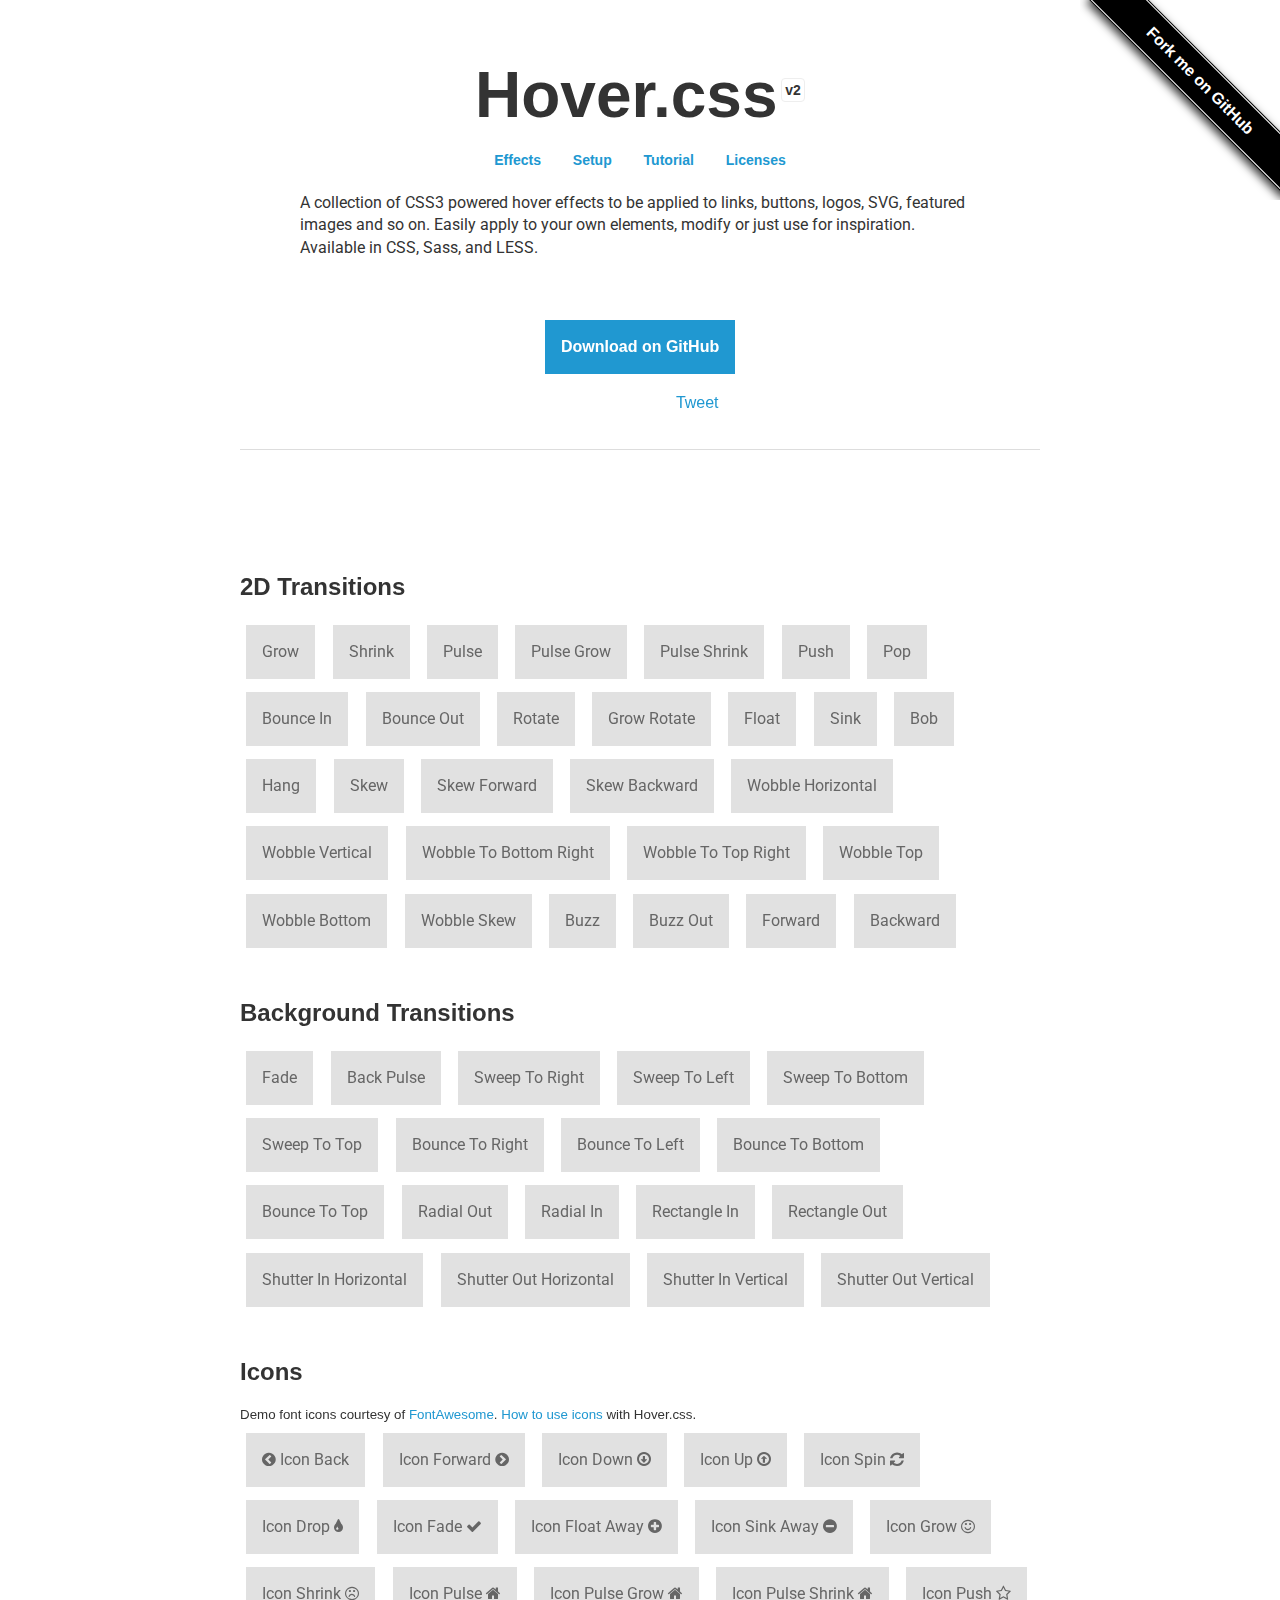
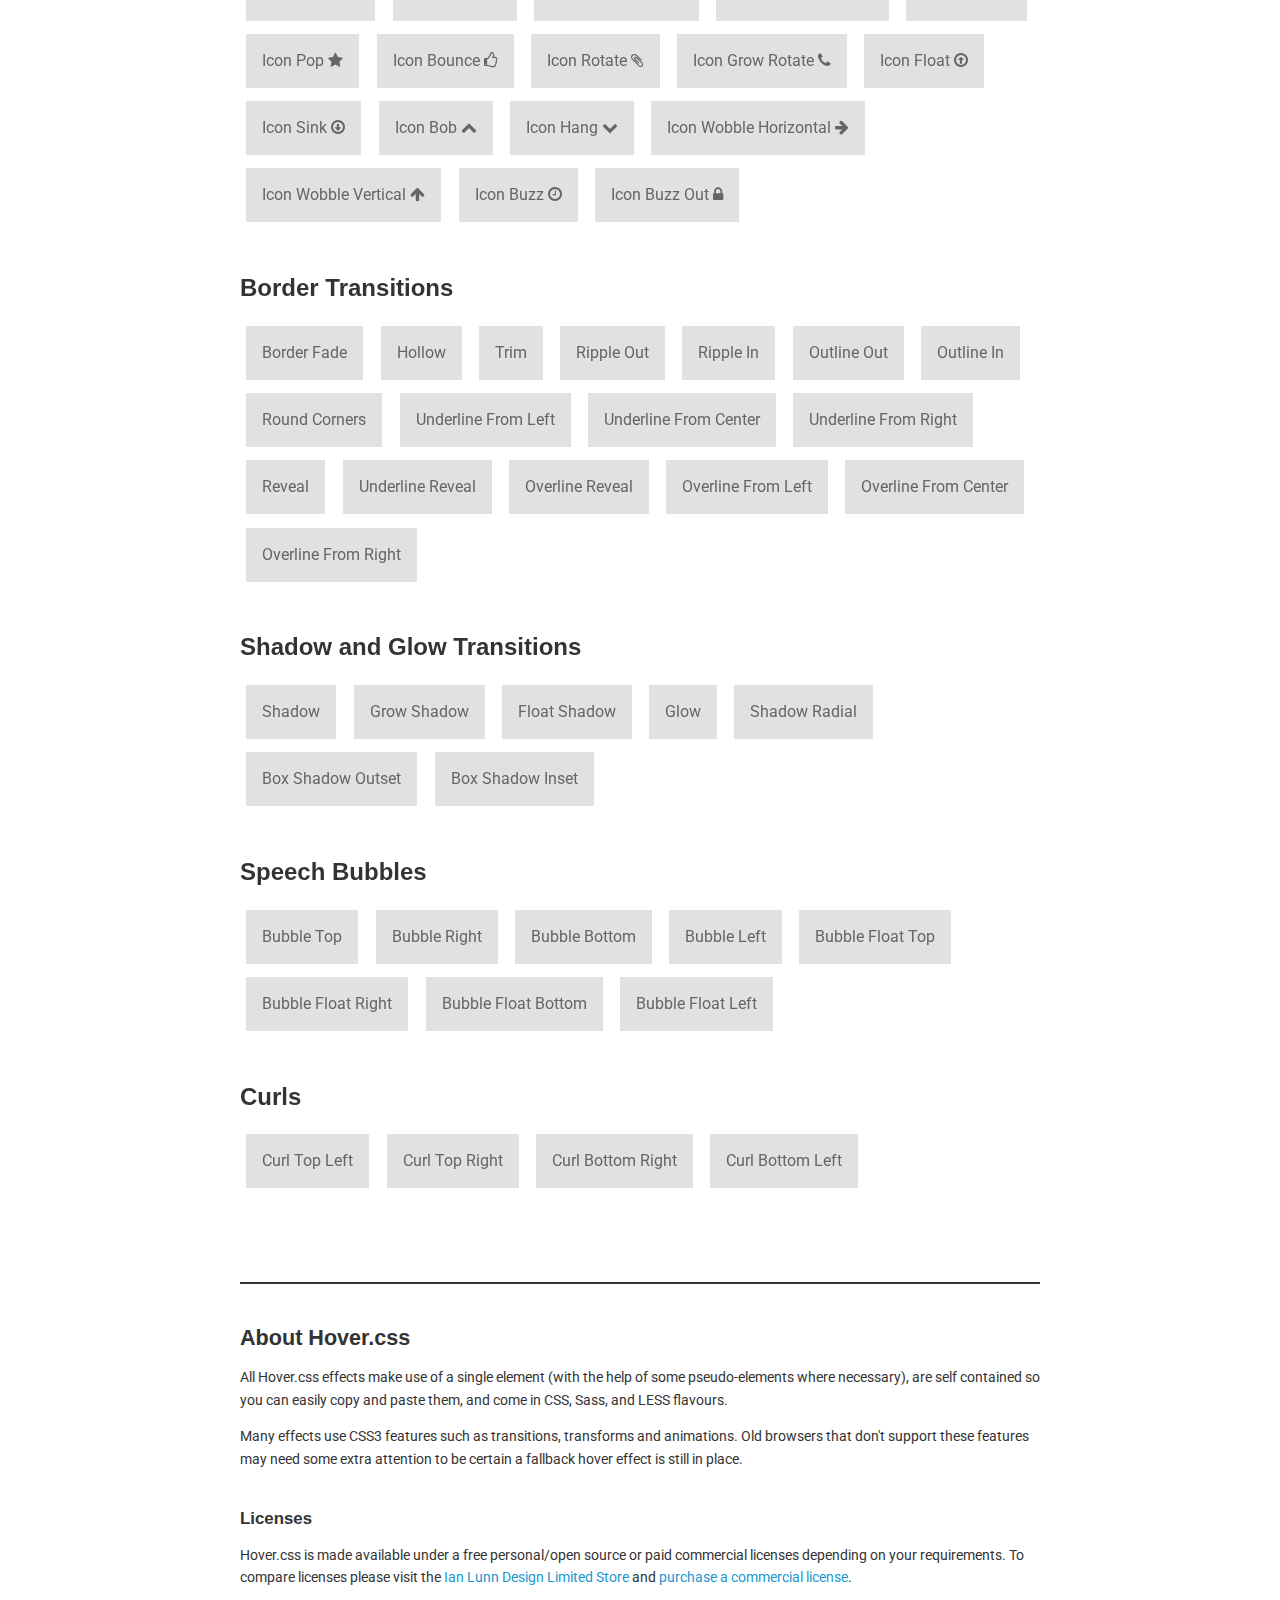
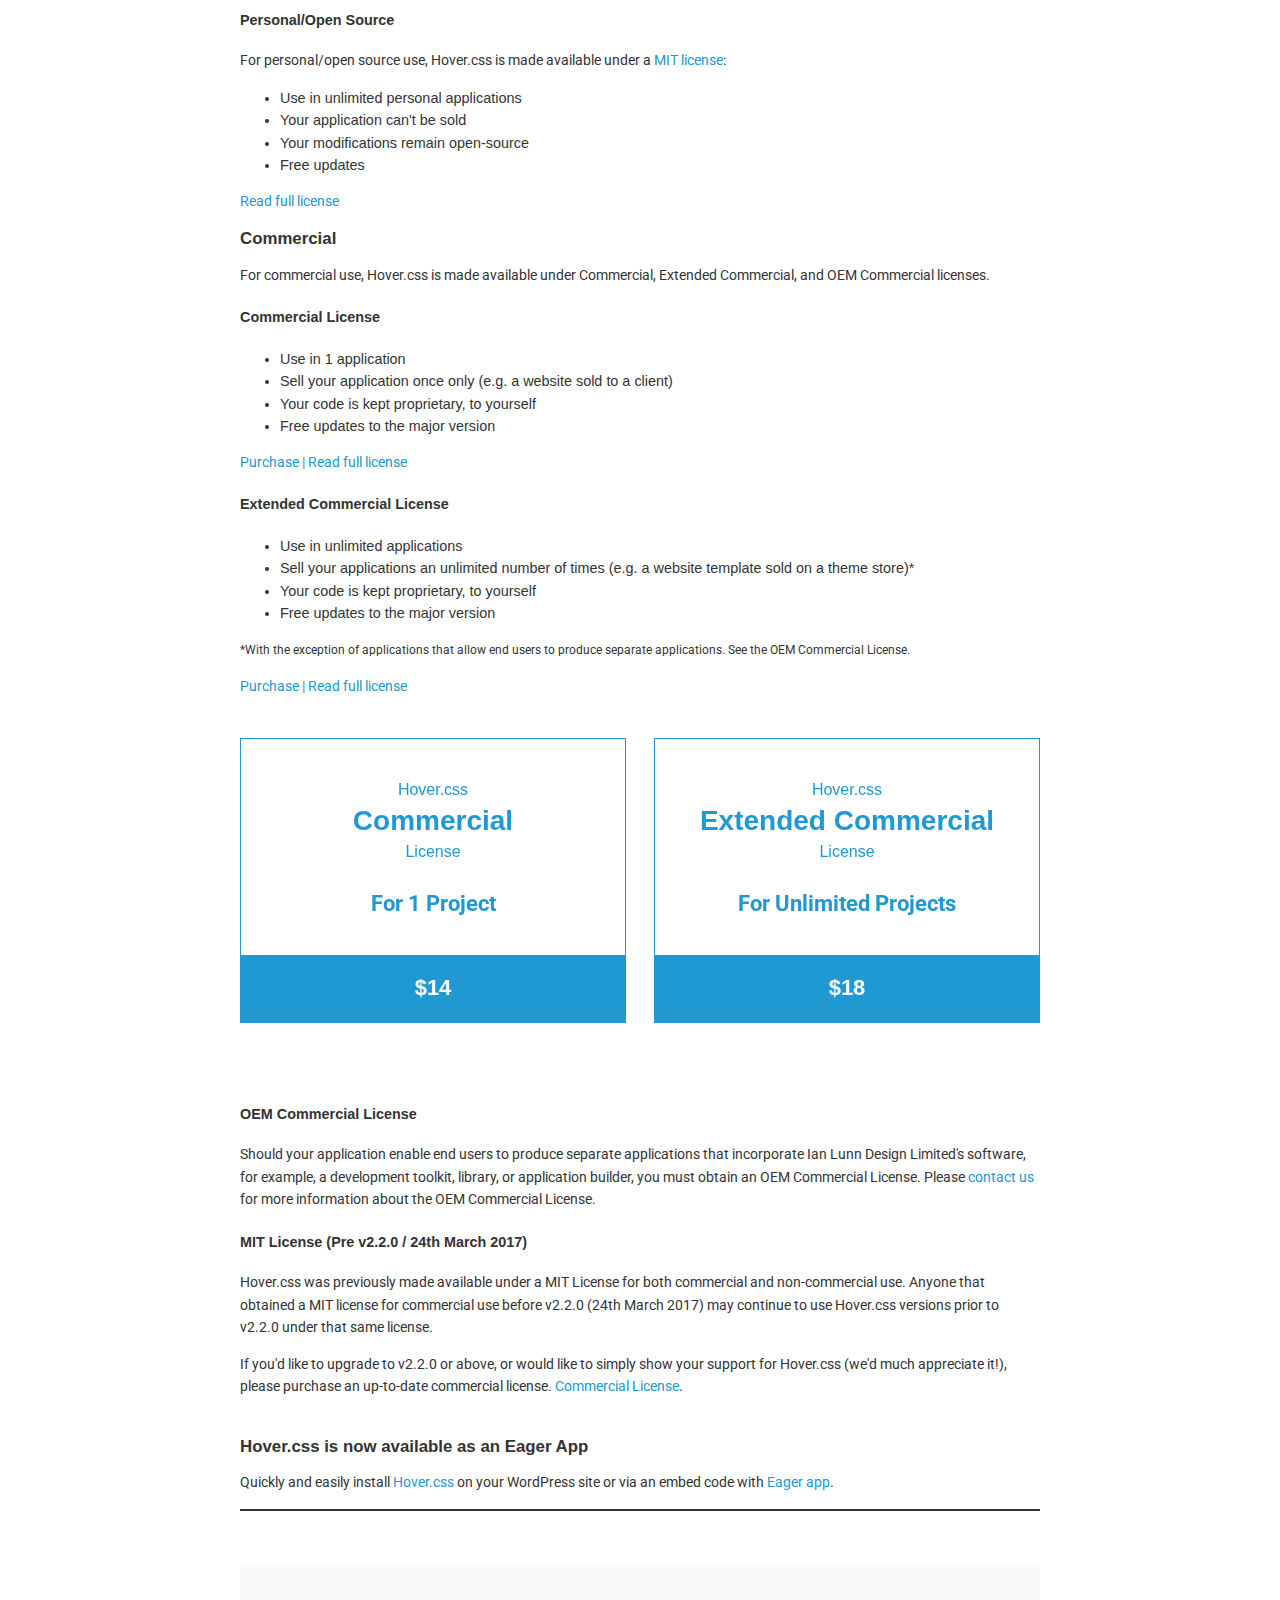
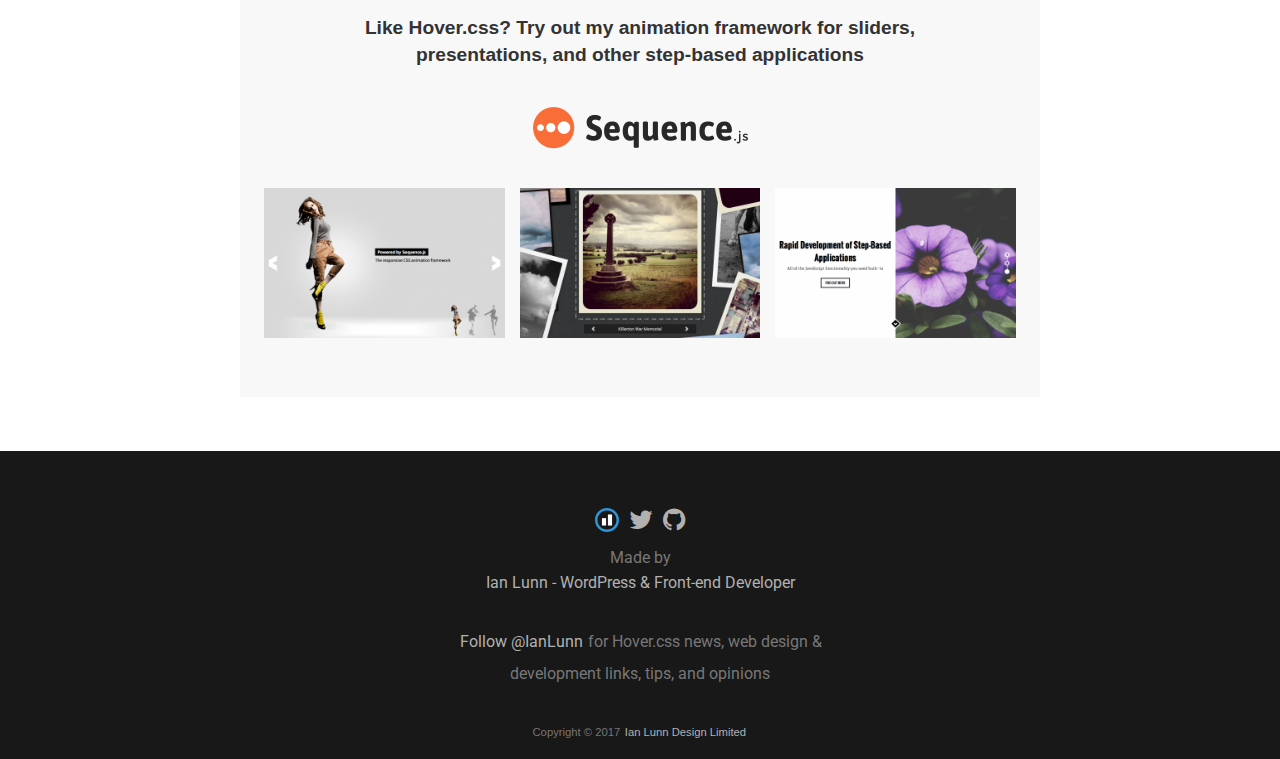
<file: Hover-master/index.html>
<!DOCTYPE html>
<html lang="en">
	<head>
		<meta charset="utf-8">
		<meta property="og:image" content="https://ianlunn.github.io/Hover/hover.jpg" />
		<meta property="og:site_name" content="Hover.css"/>
		<meta property="og:title" content="Hover.css - A collection of CSS3 powered hover effects" />
		<title>Hover.css - A collection of CSS3 powered hover effects</title>
		<link href="css/demo-page.css" rel="stylesheet" media="all">
		<link href="css/hover.css" rel="stylesheet" media="all">
		<link href="https://maxcdn.bootstrapcdn.com/font-awesome/4.2.0/css/font-awesome.min.css" rel="stylesheet" media="all">
	</head>
	<body>

		<!--[if lt IE 10]>
		<p class="browsehappy">You are using an <strong>outdated</strong> browser. Please <a href="https://browsehappy.com/">upgrade your browser</a> to improve your experience.</p>
		<![endif]-->

		<div class="main">
			<span id="forkongithub"><a href="https://github.com/IanLunn/Hover">Fork me on GitHub</a></span>

			<h1>Hover.css <a href="https://github.com/IanLunn/Hover/releases" class="sup" title="View release history">v2</a></h1>

			<nav>
				<ul>
					<li><a href="#effects" title="Effects">Effects</a></li>
					<li><a href="https://github.com/IanLunn/Hover/blob/master/README.md#hovercss" title="Setup">Setup</a></li>
					<li><a href="https://ianlunn.co.uk/articles/hover-css-tutorial-introduction/" title="hover.css Tutorial and Introduction">Tutorial</a></li>
					<li><a href="#licenses" title="Licenses">Licenses</a></li>
				</ul>
			</nav>

			<p class="intro">A collection of CSS3 powered hover effects to be applied to links, buttons, logos, SVG, featured images and so on. Easily apply to your own elements, modify or just use for inspiration. Available in CSS, Sass, and LESS.</p>

			<div class="download aligncenter">
				<a class="button cta hvr-float-shadow" href="https://github.com/IanLunn/Hover">Download on GitHub</a>
			</div>

			<div class="social aligncenter">
				<div class="social-button">
					<iframe src="https://ghbtns.com/github-btn.html?user=IanLunn&repo=Hover&type=watch&count=true" allowtransparency="true" frameborder="0" scrolling="0" width="110" height="20"></iframe>
				</div>

				<div class="social-button">
					<a href="https://twitter.com/share" class="twitter-share-button" data-related="IanLunn" data-dnt="true">Tweet</a>
				</div>
			</div>

			<hr />
			<br />

			<script async type="text/javascript" src="//cdn.carbonads.com/carbon.js?serve=CKYIE23M&placement=ianlunncouk" id="_carbonads_js"></script>

			<div id="effects" class="effects">

				<h2>2D Transitions</h2>

				<a href="#" class="hvr-grow">Grow</a>
				<a href="#" class="hvr-shrink">Shrink</a>
				<a href="#" class="hvr-pulse">Pulse</a>
				<a href="#" class="hvr-pulse-grow">Pulse Grow</a>
				<a href="#" class="hvr-pulse-shrink">Pulse Shrink</a>
				<a href="#" class="hvr-push">Push</a>
				<a href="#" class="hvr-pop">Pop</a>
				<a href="#" class="hvr-bounce-in">Bounce In</a>
				<a href="#" class="hvr-bounce-out">Bounce Out</a>
				<a href="#" class="hvr-rotate">Rotate</a>
				<a href="#" class="hvr-grow-rotate">Grow Rotate</a>
				<a href="#" class="hvr-float">Float</a>
				<a href="#" class="hvr-sink">Sink</a>
				<a href="#" class="hvr-bob">Bob</a>
				<a href="#" class="hvr-hang">Hang</a>
				<a href="#" class="hvr-skew">Skew</a>
				<a href="#" class="hvr-skew-forward">Skew Forward</a>
				<a href="#" class="hvr-skew-backward">Skew Backward</a>
				<a href="#" class="hvr-wobble-horizontal">Wobble Horizontal</a>
				<a href="#" class="hvr-wobble-vertical">Wobble Vertical</a>
				<a href="#" class="hvr-wobble-to-bottom-right">Wobble To Bottom Right</a>
				<a href="#" class="hvr-wobble-to-top-right">Wobble To Top Right</a>
				<a href="#" class="hvr-wobble-top">Wobble Top</a>
				<a href="#" class="hvr-wobble-bottom">Wobble Bottom</a>
				<a href="#" class="hvr-wobble-skew">Wobble Skew</a>
				<a href="#" class="hvr-buzz">Buzz</a>
				<a href="#" class="hvr-buzz-out">Buzz Out</a>
				<a href="#" class="hvr-forward">Forward</a>
				<a href="#" class="hvr-backward">Backward</a>


				<h2>Background Transitions</h2>

				<a href="#" class="hvr-fade">Fade</a>
				<a href="#" class="hvr-back-pulse">Back Pulse</a>
				<a href="#" class="hvr-sweep-to-right">Sweep To Right</a>
				<a href="#" class="hvr-sweep-to-left">Sweep To Left</a>
				<a href="#" class="hvr-sweep-to-bottom">Sweep To Bottom</a>
				<a href="#" class="hvr-sweep-to-top">Sweep To Top</a>
				<a href="#" class="hvr-bounce-to-right">Bounce To Right</a>
				<a href="#" class="hvr-bounce-to-left">Bounce To Left</a>
				<a href="#" class="hvr-bounce-to-bottom">Bounce To Bottom</a>
				<a href="#" class="hvr-bounce-to-top">Bounce To Top</a>
				<a href="#" class="hvr-radial-out">Radial Out</a>
				<a href="#" class="hvr-radial-in">Radial In</a>
				<a href="#" class="hvr-rectangle-in">Rectangle In</a>
				<a href="#" class="hvr-rectangle-out">Rectangle Out</a>
				<a href="#" class="hvr-shutter-in-horizontal">Shutter In Horizontal</a>
				<a href="#" class="hvr-shutter-out-horizontal">Shutter Out Horizontal</a>
				<a href="#" class="hvr-shutter-in-vertical">Shutter In Vertical</a>
				<a href="#" class="hvr-shutter-out-vertical">Shutter Out Vertical</a>


				<h2>Icons</h2>

				<small>Demo font icons courtesy of <a href="https://fortawesome.github.io/Font-Awesome/">FontAwesome</a>. <a href="https://github.com/IanLunn/Hover/#using-icon-effects">How to use icons</a> with Hover.css.</small>

				<a href="#" class="hvr-icon-back">
					<i class="fa fa-chevron-circle-left hvr-icon"></i> Icon Back
				</a>
				<a href="#" class="hvr-icon-forward">
					Icon Forward
					<i class="fa fa-chevron-circle-right hvr-icon"></i>
				</a>
				<a href="#" class="hvr-icon-down">
					Icon Down <i class="fa fa-arrow-circle-o-down hvr-icon"></i>
				</a>
				<a href="#" class="hvr-icon-up">
					Icon Up <i class="fa fa-arrow-circle-o-up hvr-icon"></i>
				</a>
				<a href="#" class="hvr-icon-spin">
					Icon Spin <i class="fa fa-refresh hvr-icon"></i>
				</a>
				<a href="#" class="hvr-icon-drop">
					Icon Drop <i class="fa fa-tint hvr-icon"></i>
				</a>
				<a href="#" class="hvr-icon-fade">
					Icon Fade <i class="fa fa-check hvr-icon"></i>
				</a>
				<a href="#" class="hvr-icon-float-away">
					Icon Float Away <i class="fa fa-plus-circle hvr-icon"></i>
				</a>
				<a href="#" class="hvr-icon-sink-away">
					Icon Sink Away <i class="fa fa-minus-circle hvr-icon"></i>
				</a>
				<a href="#" class="hvr-icon-grow">
					Icon Grow <i class="fa fa-smile-o hvr-icon"></i>
				</a>
				<a href="#" class="hvr-icon-shrink">
					Icon Shrink <i class="fa fa-frown-o hvr-icon"></i>
				</a>
				<a href="#" class="hvr-icon-pulse">
					Icon Pulse <i class="fa fa-home hvr-icon"></i>
				</a>
				<a href="#" class="hvr-icon-pulse-grow">
					Icon Pulse Grow <i class="fa fa-home hvr-icon"></i>
				</a>
				<a href="#" class="hvr-icon-pulse-shrink">
					Icon Pulse Shrink <i class="fa fa-home hvr-icon"></i>
				</a>
				<a href="#" class="hvr-icon-push">
					Icon Push <i class="fa fa-star-o hvr-icon"></i>
				</a>
				<a href="#" class="hvr-icon-pop">
					Icon Pop <i class="fa fa-star hvr-icon"></i>
				</a>
				<a href="#" class="hvr-icon-bounce">
					Icon Bounce <i class="fa fa-thumbs-o-up hvr-icon"></i>
				</a>
				<a href="#" class="hvr-icon-rotate">
					Icon Rotate <i class="fa fa-paperclip hvr-icon"></i>
				</a>
				<a href="#" class="hvr-icon-grow-rotate">
					Icon Grow Rotate <i class="fa fa-phone hvr-icon"></i>
				</a>
				<a href="#" class="hvr-icon-float">
					Icon Float <i class="fa fa-arrow-circle-o-up hvr-icon"></i>
				</a>
				<a href="#" class="hvr-icon-sink">
					Icon Sink <i class="fa fa-arrow-circle-o-down hvr-icon"></i>
				</a>
				<a href="#" class="hvr-icon-bob">
					Icon Bob <i class="fa fa-chevron-up hvr-icon"></i>
				</a>
				<a href="#" class="hvr-icon-hang">
					Icon Hang <i class="fa fa-chevron-down hvr-icon"></i>
				</a>
				<a href="#" class="hvr-icon-wobble-horizontal">
					Icon Wobble Horizontal <i class="fa fa-arrow-right hvr-icon"></i>
				</a>
				<a href="#" class="hvr-icon-wobble-vertical">
					Icon Wobble Vertical <i class="fa fa-arrow-up hvr-icon"></i>
				</a>
				<a href="#" class="hvr-icon-buzz">
					Icon Buzz <i class="fa fa-clock-o hvr-icon"></i>
				</a>
				<a href="#" class="hvr-icon-buzz-out">
					Icon Buzz Out <i class="fa fa-lock hvr-icon"></i>
				</a>


				<h2>Border Transitions</h2>

				<a href="#" class="hvr-border-fade">Border Fade</a>
				<a href="#" class="hvr-hollow">Hollow</a>
				<a href="#" class="hvr-trim">Trim</a>
				<a href="#" class="hvr-ripple-out">Ripple Out</a>
				<a href="#" class="hvr-ripple-in">Ripple In</a>
				<a href="#" class="hvr-outline-out">Outline Out</a>
				<a href="#" class="hvr-outline-in">Outline In</a>
				<a href="#" class="hvr-round-corners">Round Corners</a>
				<a href="#" class="hvr-underline-from-left">Underline From Left</a>
				<a href="#" class="hvr-underline-from-center">Underline From Center</a>
				<a href="#" class="hvr-underline-from-right">Underline From Right</a>
				<a href="#" class="hvr-reveal">Reveal</a>
				<a href="#" class="hvr-underline-reveal">Underline Reveal</a>
				<a href="#" class="hvr-overline-reveal">Overline Reveal</a>
				<a href="#" class="hvr-overline-from-left">Overline From Left</a>
				<a href="#" class="hvr-overline-from-center">Overline From Center</a>
				<a href="#" class="hvr-overline-from-right">Overline From Right</a>


				<h2>Shadow and Glow Transitions</h2>

				<a href="#" class="hvr-shadow">Shadow</a>
				<a href="#" class="hvr-grow-shadow">Grow Shadow</a>
				<a href="#" class="hvr-float-shadow">Float Shadow</a>
				<a href="#" class="hvr-glow">Glow</a>
				<a href="#" class="hvr-shadow-radial">Shadow Radial</a>
				<a href="#" class="hvr-box-shadow-outset">Box Shadow Outset</a>
				<a href="#" class="hvr-box-shadow-inset">Box Shadow Inset</a>


				<h2>Speech Bubbles</h2>

				<a href="#" class="hvr-bubble-top">Bubble Top</a>
				<a href="#" class="hvr-bubble-right">Bubble Right</a>
				<a href="#" class="hvr-bubble-bottom">Bubble Bottom</a>
				<a href="#" class="hvr-bubble-left">Bubble Left</a>
				<a href="#" class="hvr-bubble-float-top">Bubble Float Top</a>
				<a href="#" class="hvr-bubble-float-right">Bubble Float Right</a>
				<a href="#" class="hvr-bubble-float-bottom">Bubble Float Bottom</a>
				<a href="#" class="hvr-bubble-float-left">Bubble Float Left</a>


				<h2>Curls</h2>

				<a href="#" class="hvr-curl-top-left">Curl Top Left</a>
				<a href="#" class="hvr-curl-top-right">Curl Top Right</a>
				<a href="#" class="hvr-curl-bottom-right">Curl Bottom Right</a>
				<a href="#" class="hvr-curl-bottom-left">Curl Bottom Left</a>
			</div>


			<div class="footer">
				<div class="about">
					<h2>About Hover.css</h2>

					<p>All Hover.css effects make use of a single element (with the help of some pseudo-elements where necessary), are self contained so you can easily copy and paste them, and come in CSS, Sass, and LESS flavours.</p>

					<p>Many effects use CSS3 features such as transitions, transforms and animations. Old browsers that don't support these features may need some extra attention to be certain a fallback hover effect is still in place.</p>

					<br />
					<h3 id="licenses">Licenses</h3>

					<p>Hover.css is made available under a free personal/open source or paid commercial licenses depending on your requirements. To compare licenses please visit the <a href="https://ianlunn.co.uk/store/licenses/">Ian Lunn Design Limited Store</a> and <a href="https://ianlunn.co.uk/store/hover-css/">purchase a commercial license</a>.</p>

					<h4 id="personal">Personal/Open Source</h4>

					<p>For personal/open source use, Hover.css is made available under a <a href="https://opensource.org/licenses/MIT">MIT license</a>:</p>

					<ul>
						<li>Use in unlimited personal applications</li>
						<li>Your application can't be sold</li>
						<li>Your modifications remain open-source</li>
						<li>Free updates</li>
					</ul>

					<p><a href="https://ianlunn.co.uk/store/licenses/personal/">Read full license</a></p>

					<h3 id="commercial-licenses">Commercial</h3>

					<p>For commercial use, Hover.css is made available under Commercial, Extended Commercial, and OEM Commercial licenses.</p>

					<h4 id="commercial">Commercial License</h4>

					<ul>
						<li>Use in 1 application</li>
						<li>Sell your application once only (e.g. a website sold to a client)</li>
						<li>Your code is kept proprietary, to yourself</li>
						<li>Free updates to the major version</li>
					</ul>

					<p><a href="https://ianlunn.co.uk/store/hover-css/?attribute_pa_licenses=commercial">Purchase<a/> | <a href="https://ianlunn.co.uk/store/licenses/commercial/">Read full license</a></p>

					<h4 id="extended-commercial">Extended Commercial License</h4>

					<ul>
						<li>Use in unlimited applications</li>
						<li>Sell your applications an unlimited number of times (e.g. a website template sold on a theme store)*</li>
						<li>Your code is kept proprietary, to yourself</li>
						<li>Free updates to the major version</li>
					</ul>

					<p><small>*With the exception of applications that allow end users to produce separate applications. See the OEM Commercial License.</small></p>

					<p><a href="https://ianlunn.co.uk/store/hover-css/?attribute_pa_licenses=extended-commercial">Purchase<a/> | <a href="https://ianlunn.co.uk/store/licenses/extended-commercial/">Read full license</a></p>

					<div class="licenses">
						<a target="_blank" href="https://ianlunn.co.uk/store/hover-css/?attribute_pa_licenses=commercial" title="Commercial License" class="license hvr-float">
							<div class="license__content">
								<h5 class="license__title"><div>Hover.css</div> Commercial <div>License</div></h5>
								<p class="license__desc">For 1 Project</p>
							</div>
							<span class="license__button button cta">$14</span>
						</a>

						<a target="_blank" href="https://ianlunn.co.uk/store/hover-css/?attribute_pa_licenses=extended-commercial" title="Extended Commercial License" class="license hvr-float">
							<div class="license__content">
								<h5 class="license__title"><div>Hover.css</div> Extended Commercial <div>License</div></h5>
								<p class="license__desc">For Unlimited Projects</p>
							</div>
							<span class="license__button button cta">$18</span>
						</a>
					</div>

					<h4 id="oem-commercial">OEM Commercial License</h4>

					<p>Should your application enable end users to produce separate applications that incorporate Ian Lunn Design Limited's software, for example, a development toolkit, library, or application builder, you must obtain an OEM Commercial License. Please <a href="https://ianlunn.co.uk/contact/">contact us</a> for more information about the OEM Commercial License.</p>

					<h4>MIT License (Pre v2.2.0 / 24th March 2017)</h4>
					<p>Hover.css was previously made available under a MIT License for both commercial and non-commercial use. Anyone that obtained a MIT license for commercial use before v2.2.0 (24th March 2017) may continue to use Hover.css versions prior to v2.2.0 under that same license.</p>

					<p>If you'd like to upgrade to v2.2.0 or above, or would like to simply show your support for Hover.css (we'd much appreciate it!), please purchase an up-to-date commercial license. <a href="https://ianlunn.co.uk/store/hover-css/?attribute_pa_licenses=commercial" title="Commercial License">Commercial License</a>.</p>

					<br />
					<h3>Hover.css is now available as an Eager App</h3>
					<p>Quickly and easily install <a href="https://eager.io/app/AN_LdP2tOk0f">Hover.css</a> on your WordPress site or via an embed code with <a href="https://eager.io/">Eager app</a>.</p>
				</div>
			</div>

			<div class="ad">
				<h2>Like Hover.css? Try out my animation framework for sliders,<br /> presentations, and other step-based applications</h2>

				<a class="ad__logo" href="https://www.sequencejs.com/" title="Learn more about Sequence.js">
					<img src="sequence-logo.png" alt="Sequence.js" />
				</a>

				<div class="ad__preview">
					<a href="https://www.sequencejs.com/" title="Learn more about Sequence.js"><img src="modern-slide-in.png" /></a> <a class="second" href="https://www.sequencejs.com/" title="Learn more about Sequence.js"><img src="photo-stack.png" /></a> <a href="https://www.sequencejs.com/" title="Learn more about Sequence.js"><img src="two-up.png" /></a>
				</div>
			</div>

		</div>

		<div class="made-by group">
			<ul>
				<li>
					<!-- "IL" logo Copyright (c) Ian Lunn Design Limited 2017 -->
					<a cass="icon__ild" href="https://ianlunn.co.uk/" title="Ian Lunn - WordPress &amp; Front End Developer" target="_blank" class="ild-ident">
						<svg class="" onmouseenter="el=this;el.classList.add('active');setTimeout(function(){el.classList.remove('active')},600);" xmlns="https://www.w3.org/2000/svg" width="24" height="30" viewBox="0 0 52 52">
							<g class="circle-holder">
								<path class="circle" fill="#2E96D6" d="M5.4 26c0-11.4 9.2-20.6 20.6-20.6s20.6 9.2 20.6 20.6c0 11.4-9.2 20.6-20.6 20.6s-20.6-9.2-20.6-20.6zm-5.4 0c0 14.4 11.6 26 26 26s26-11.6 26-26-11.6-26-26-26-26 11.6-26 26z"></path>
							</g>
							<path class="i" fill="#fff" d="M15 22h9v16h-9v-16z"></path>
							<path class="l" fill="#fff" d="M28 14h9v24h-9v-24z"></path>
						</svg>
					</a>
				</li>
				<li><a class="icon__twitter" href="https://twitter.com/IanLunn/" title="Ian Lunn on Twitter" target="_blank"><i class="fa fa-twitter"></i></a></li>
				<li><a class="icon__github" href="https://github.com/IanLunn/Hover/" title="Hover.css on GitHub" target="_blank"><i class="fa fa-github"></i></a></li>
			</ul>
			<p>Made by<br /><a href="https://ianlunn.co.uk/" title="Ian Lunn - WordPress &amp; Front End Developer" target="_blank">Ian Lunn - WordPress &amp; Front-end Developer</a></p>

			<p class="follow"><a href="https://twitter.com/IanLunn" class="twitter-follow-button" data-show-count="false" data-dnt="true" data-size="large">Follow @IanLunn</a> for Hover.css news, web design &amp;<br /> development links, tips, and opinions</p>
			<small>Copyright &copy; 2017 <a href="https://ianlunn.co.uk/" title="Ian Lunn - WordPress &amp; Front End Developer" target="_blank">Ian Lunn Design Limited</a></small>
		</div>

		<script>
			/**
			 * Used to demonstrate Hover.css only. Not required when adding
			 * Hover.css to your own pages. Prevents a link from being
			 * navigated and gaining focus.
			 */
			var effects = document.querySelectorAll('.effects')[0];

			effects.addEventListener('click', function(e) {

				if (e.target.className.indexOf('hvr') > -1) {
					e.preventDefault();
					e.target.blur();

				}
			});
		</script>

		<script>!function(d,s,id){var js,fjs=d.getElementsByTagName(s)[0],p=/^https:/.test(d.location)?'http':'https';if(!d.getElementById(id)){js=d.createElement(s);js.id=id;js.src=p+'://platform.twitter.com/widgets.js';fjs.parentNode.insertBefore(js,fjs);}}(document, 'script', 'twitter-wjs');</script>

		<script>
		  (function(i,s,o,g,r,a,m){i['GoogleAnalyticsObject']=r;i[r]=i[r]||function(){
		  (i[r].q=i[r].q||[]).push(arguments)},i[r].l=1*new Date();a=s.createElement(o),
		  m=s.getElementsByTagName(o)[0];a.async=1;a.src=g;m.parentNode.insertBefore(a,m)
		  })(window,document,'script','//www.google-analytics.com/analytics.js','ga');

		  ga('create', 'UA-11991680-4', 'ianlunn.github.io');
		  ga('send', 'pageview');
		</script>
	</body>
</html>
</file>
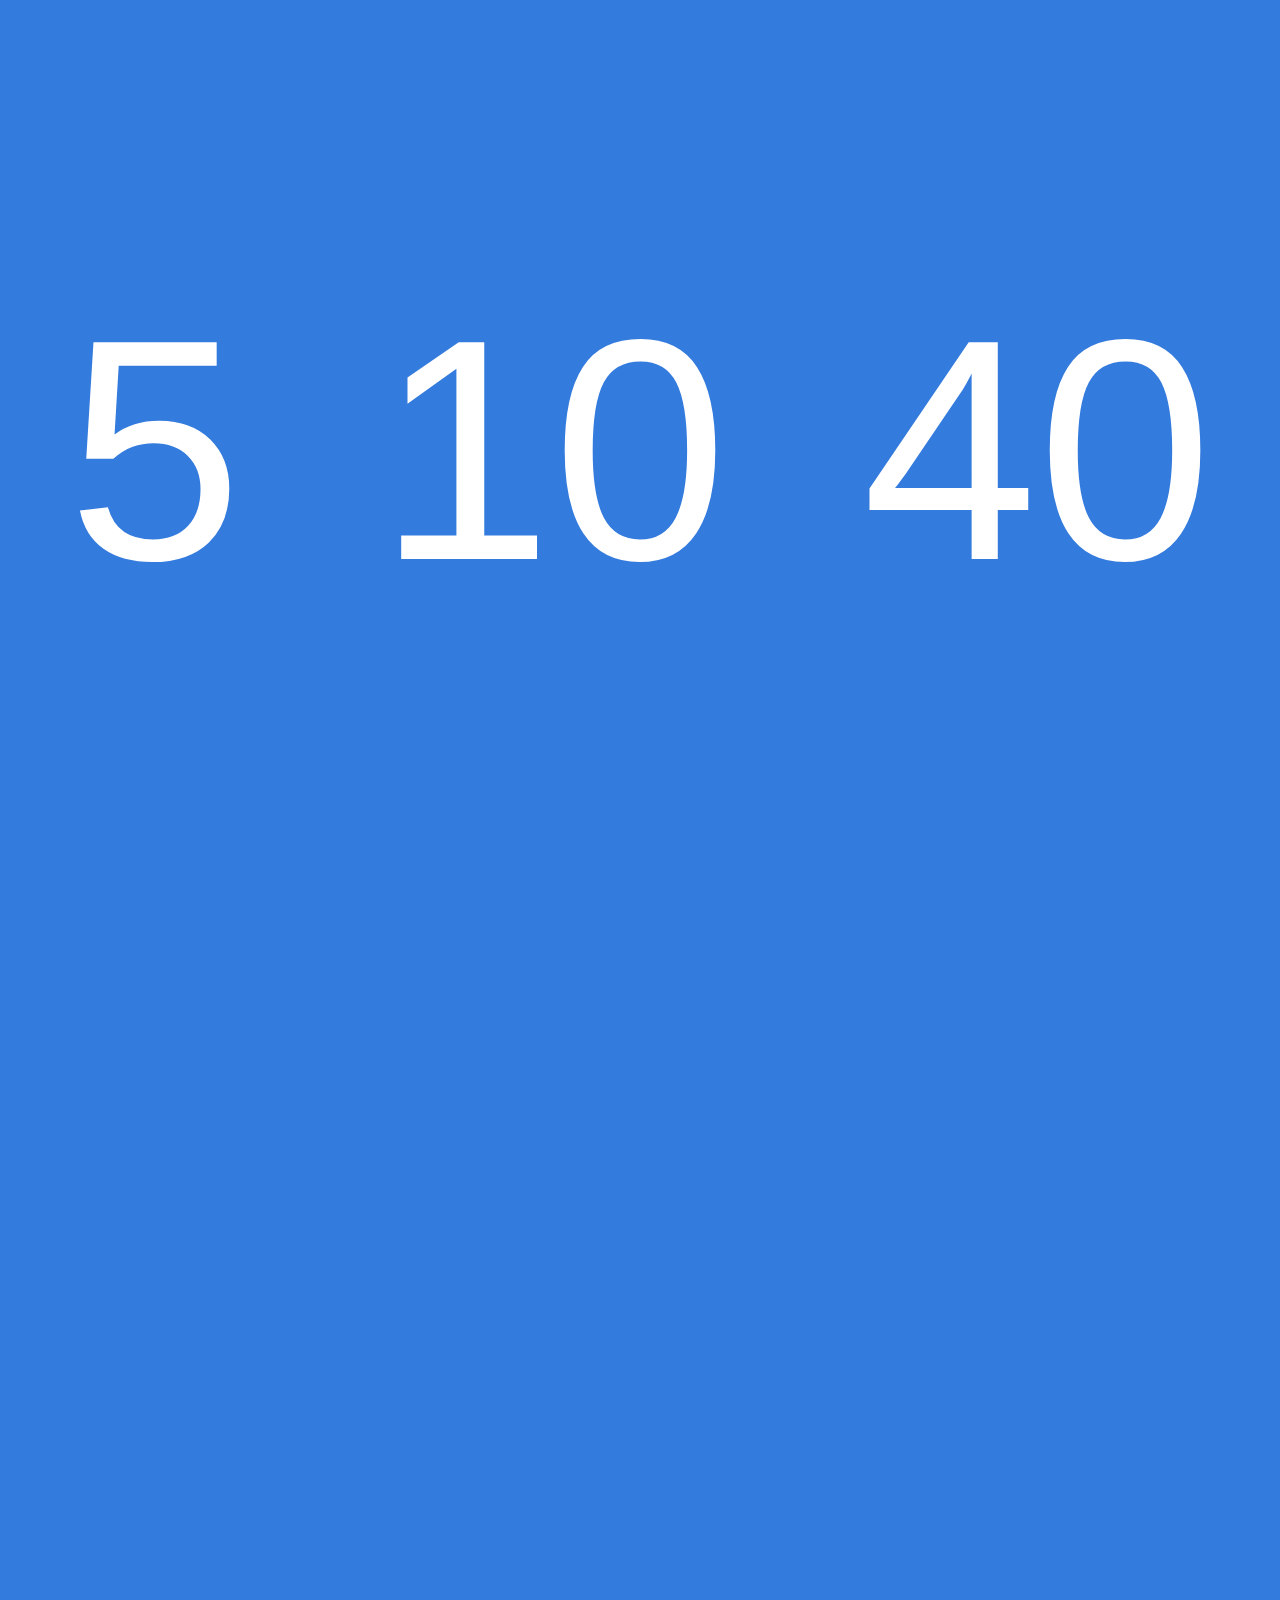
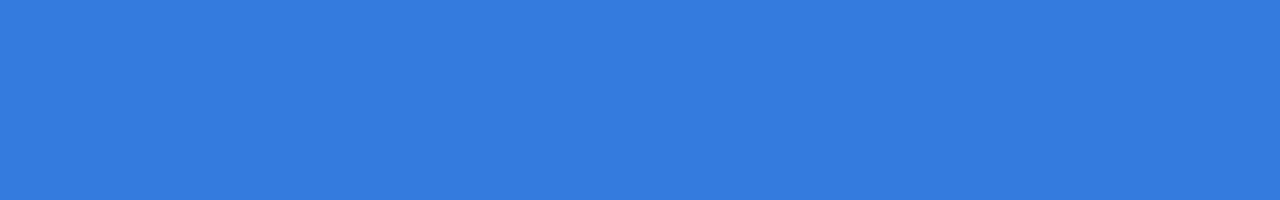
<file: timer-gh-pages/index.html>
<!DOCTYPE html>
<html>
<head>
  <meta charset="UTF-8">
  <meta name="viewport" content="width=device-width,initial-scale=1">
  <link rel="stylesheet" href="countdown.css">
  <script src="countdown.js"></script>
  <title>Countdown</title>
</head>
<body>
  <span id="timer">
    <span class="countdown">        
    </span>
    <a class="close" href="javascript:countdown.clear();">X</a>
  </span>
  <div class="timer-options">
    <a href="javascript:countdown.start(5);">5</a>
    <a href="javascript:countdown.start(10);">10</a>
    <a href="javascript:countdown.start(40);">40</a>
  </div>
</body>
</html>
</file>
<file: Hover-master/css/demo-page.css>
/*
 * Hover.css - Demo Page
 * Author: Ian Lunn @IanLunn
 * Author URL: http://ianlunn.co.uk/
 * Github: https://github.com/IanLunn/Hover
 * Hover.css Copyright Ian Lunn 2017.
 */

/**
 * The following are default styles for the demo page,
 * you don't need to include these on your own site.
 */

@import url(http://fonts.googleapis.com/css?family=Roboto);

body {
  margin: 0;
  padding: 40px 0 0 0;
  font-family: sans-serif;
  color: #333;
  line-height: 140%;
}

hr {
  margin-top: 2em;
  background-color: #ddd;
  border: none;
  height: 1px;
}


nav ul {
  margin: 0;
  padding: 0;
  text-align: center;
  font-size: .875em;
  font-weight: 700;
}
nav li {
  list-style: none;
  display: block;
  margin-left: 1em;
  margin-right: 1em;
}
@media only screen and (min-width: 768px) {
  nav li {
    display: inline-block;
  }
}

.sep {
  color: #ddd;
  margin: 0 4px;
}

#carbonads {
  --width: 180px;
  --font-size: 14px;
}

#carbonads {
  font-family: -apple-system, BlinkMacSystemFont, "Segoe UI", Roboto, Oxygen-Sans, Ubuntu, Cantarell, "Helvetica Neue", Helvetica, Arial, sans-serif;
  display: block;
  overflow: hidden;
  margin: 0 auto;
  margin-bottom: 20px;
  max-width: var(--width);
  border-radius: 4px;
  text-align: center;
  box-shadow: 0 0 0 1px hsla(0, 0%, 0%, .1);
  background-color: hsl(0, 0%, 98%);
  font-size: var(--font-size);
  line-height: 1.5;
}

#carbonads a {
  color: inherit;
  text-decoration: none;
}

#carbonads a:hover {
  color: inherit;
}

#carbonads span {
  position: relative;
  display: block;
  overflow: hidden;
}

.carbon-img {
  display: block;
  margin-bottom: 8px;
  max-width: var(--width);
  line-height: 1;
}

.carbon-img img {
  display: block;
  margin: 0 auto;
  max-width: var(--width) !important;
  width: var(--width);
  height: auto;
}

.carbon-text {
  display: block;
  padding: 0 1em 8px;
}

.carbon-poweredby {
  display: block;
  padding: 10px var(--font-size);
  background: repeating-linear-gradient(-45deg, transparent, transparent 5px, hsla(0, 0%, 0%, .025) 5px, hsla(0, 0%, 0%, .025) 10px) hsla(203, 11%, 95%, .4);
  text-transform: uppercase;
  letter-spacing: .5px;
  font-weight: 600;
  font-size: 9px;
  line-height: 0;
}

@media only screen and (min-width: 320px) and (max-width: 759px) {
  #carbonads {
    float: none;
    margin: 0 auto;
    max-width: 330px;
  }
  #carbonads span {
    position: relative;
  }
  #carbonads > span {
    max-width: none;
  }
  .carbon-img {
    float: left;
    margin: 0;
  }

  .carbon-img img {
    max-width: 130px !important;
  }
  .carbon-text {
    float: left;
    margin-bottom: 0;
    padding: 8px 20px;
    text-align: left;
    max-width: calc(100% - 130px - 3em);
  }
  .carbon-poweredby {
    left: 130px;
    bottom: 0;
    display: block;
    width: 100%;
  }
}

.main {
  max-width: 800px;
  margin: 0 auto;
  padding: 0 20px;
}

.browsehappy {
    position: absolute;
    top: 0;
    right: 0;
    left: 0;
    padding: 1em;
    background: black;
    color: white;
    text-align: center;
}

img {
  border: none;
}

small {
    display: block;
}

p,
[class^="hvr-"] {
    font-family: 'Roboto', sans-serif;
}

[class^="hvr-"] {
  margin: .4em;
  padding: 1em;
  cursor: pointer;
  background: #e1e1e1;
  text-decoration: none;
  color: #666;
  /* Prevent highlight colour when element is tapped */
  -webkit-tap-highlight-color: rgba(0,0,0,0);

  /* Smooth fonts */
  -webkit-font-smoothing: antialiased;
	-moz-osx-font-smoothing: grayscale;
}

.aligncenter {
  text-align: center;
}

.sup {
    vertical-align: super;
    margin-left: -1em;
    padding: .21875em;
    line-height: 100%;
    font-size: .21875em;
    border: #eee solid 1px;
    border-radius: 4px;
    color: inherit;
}

.sup:hover {
    background: #eee;
}

a {
    color: #2098D1;
    text-decoration: none;
}

.footer a:hover,
.nav:hover {
    color: #207AD1;
}

.nav {
  display: inline-block;
  font-size: .8em;
}

.nav.hvr-icon-down,
.nav.hvr-icon-forward {
  padding-right: 1.2em;
}

.nav.hvr-icon-down::before,
.nav.hvr-icon-forward::before {
  right: 0;
}

.nav:hover,
.nav:focus,
.nav:active {
  text-decoration: none;
}

.intro {
  max-width: 680px;
  margin: 20px auto 0 auto;
}

.button.cta {
  display: inline-block;
  position: relative;
  margin: 1.2em 0 1em 0;
  padding: 1em;
  background: #2098D1;
  border: none;
  text-decoration: none;
  font-weight: 700;
  color: white;
}

.effects {
  margin-top: 6em;
}

h1 {
  text-align: center;
  font-size: 3em;
}

h2 {
  margin-top: 2em;
}

h3 {
  margin: 0;
}

.about {
  border-top: #333 solid 2px;
  border-bottom: #333 solid 2px;
}

.footer {
  overflow: hidden;
  width: auto;
  margin-top: 6em;
  font-size: .9em;
}

.footer a {
  text-decoration: none;
}

.credit {
  font-size: .8em;
  font-weight: normal;
}

.licenses {
  margin-top: 40px;
  margin-bottom: 60px;
}

.licenses:after {
  display: block;
  content: '';
  clear: both;
}

.license {
  display: block !important;
  margin-bottom: 20px;
  text-align: center;
  border: #2098D1 solid 1px;
}

.license:focus,
.license:hover {
  border-color: #207AD1;
}

.license:focus .button,
.license:hover .button {
  background-color: #207AD1;
  color: white;
}

.license__content {
  padding: 25px 10px;
}

.license__title {
  margin: 0;
  font-size: 28px;
  line-height: 1.4;
}

.license__title div {
  font-size: 16px;
  font-weight: 400;
}

.license__desc {
  margin-top: 30px;
  margin-bottom: 0;
  font-size: 22px;
  font-weight: 700;
}

.license__button.cta {
  display: block;
  margin: 0;
  font-size: 22px;
}

@media only screen and (min-width: 568px) {
  .license {
    width: 48%;
    float: left;
  }

  .license:nth-child(2) {
    float: right;
  }

  .license__content {
    padding: 40px 10px;
  }
}

.download {
  margin-top: 2.6em;
}

.social-button {
  display: inline-block;
  vertical-align: middle;
}

.twitter-follow-button {
    display: block;
    margin: 0 auto;
}

.follow {
    margin-bottom: 20px;
    line-height: 200%;
}

.made-by {
  display: block;
  margin-top: 3em;
  padding-top: 3em;
  padding-bottom: 1em;
  font-family: $fontFeature;
  font-size: 1.125em;
  text-align: center;
  line-height: 1.6;
  background: #181818;
  color: #777;
}

.made-by svg {
  display: block;
}

.made-by ul,
.made-by p {
  margin: 0;
  padding: 0;
}

.made-by ul {
  margin-bottom: .25em;
}

.made-by li {
  display: inline-block;
  vertical-align: middle;
  line-height: 1;
}

.made-by p {
  margin-top: .4em;
  font-size: .875em;
}

.made-by a {
  display: inline-block;
  padding: 0 .125em;
  color: #B1B1B1;
  transition-duration: .2s;
  transition-property: color;
}

.made-by a:focus,
.made-by a:hover {
  color: white;
}

.made-by i {
  font-size: 26px;
  height: 30px;
}

.made-by .follow {
  margin-top: 2em;
}

.made-by .follow iframe {
  display: block;
  margin-left: auto;
  margin-right: auto;
  margin-bottom: .5em;
}

.made-by small {
  display: block;
  margin-top: 3em;
  font-size: .625em;
}

@-webkit-keyframes circle {
  50% {
    -webkit-transform: scale(1.26923077);
    transform: scale(1.26923077);
  }
}

@keyframes circle {
  50% {
    transform: scale(1.26923077);
  }
}

@-webkit-keyframes initials {
  50% {
    -webkit-transform: translateY(-8px) translateZ(0);
    transform: translateY(-8px) translateZ(0);
  }
}

@keyframes initials {
  50% {
    transform: translateY(-8px) translateZ(0);
  }
}

.ild-ident {
  display: block;
}

.ild-ident svg {
  display: block;
  overflow: visible;
  transform: scale(1) translateZ(0);
}

.ild-ident .circle-holder {
  transform: translate(-7px, -7px);
}

.ild-ident .circle {
  transform: translate(7px, 7px);
}

.ild-ident .active .i {
  animation: initials .4s ease-in-out;
}

.ild-ident .active .l {
  animation: initials .4s .2s ease-in-out;
}

.ild-ident .active .circle {
  animation: circle .5s .1s ease-in-out;
}

#forkongithub {
    display: none;
}

#forkongithub a {
  background: #000;
  color: #fff;
  text-decoration: none;
  font-family: arial, sans-serif;
  text-align: center;
  font-weight: bold;
  padding: 5px 40px;
  font-size: 1rem;
  line-height: 2rem;
  position: relative;
  -webkit-transition: 0.5s;
  transition: 0.5s;
}

#forkongithub a:hover,
#forkongithub a:focus,
#forkongithub a:active {
  background: #2098D1;
  color: #fff;
}

#forkongithub a::before,
#forkongithub a::after {
  content: "";
  width: 100%;
  display: block;
  position: absolute;
  top: 1px;
  left: 0;
  height: 1px;
  background: #fff;
}

#forkongithub a::after {
  bottom: 1px;
  top: auto;
}

.ad {
  margin-top: 3.5em;
  padding: 3em 1.5em;
  background: #f8f8f8;
  text-align: center;
}

.ad h2 {
  margin: 0;
  margin-bottom: 2em;
  line-height: 1.4;
  font-size: 1.2em;
}

.ad a {
  display: inline-block;
  margin: 0 auto 2em auto;
}

.ad__preview {
  font-size: 0;
}

.ad__preview a {
  display: block;
  width: 75%;
}

.ad__preview img {
  width: 100%;
}

@media only screen and (min-width: 360px) {
  h1 {
    font-size: 4em;
  }
}

@media screen and (min-width: 640px) {
  #forkongithub {
    position: absolute;
    display: block;
    top: 0;
    right: 0;
    width: 200px;
    overflow: hidden;
    height: 200px;
  }

  #forkongithub a {
    width: 200px;
    position: absolute;
    top: 60px;
    right: -60px;
    -webkit-transform: rotate(45deg);
    -ms-transform: rotate(45deg);
    transform: rotate(45deg);
    box-shadow: 4px 4px 10px rgba(0,0,0,0.8);
  }

  .ad__preview a {
    display: inline-block;
    width: 32%;
  }

  .ad__preview .second {
    margin: 0 2%;
  }
}
</file>
<file: timer-gh-pages/countdown.css>
@-webkit-keyframes shake {
  10%, 90% {
    -webkit-transform: translateY(-2px) rotate(.5deg);
    transform: translateY(-2px) rotate(.5deg)
  }

  20%, 80% {
    -webkit-transform: translateY(2px) rotate(-.5deg);
    transform: translateY(2px) rotate(-.5deg)
  }

  30%, 50%, 70% {
    -webkit-transform: translateY(-5px) rotate(.5deg);
    transform: translateY(-5px) rotate(.5deg)
  }

  40%, 60% {
    -webkit-transform: translateY(5px) rotate(-.5deg);
    transform: translateY(5px) rotate(-.5deg)
  }

  95% {
    opacity: 0
  }

  to {
    opacity: 0
  }
}

@keyframes shake {
  10%, 90% {
    -webkit-transform: translateY(-2px) rotate(.5deg);
    transform: translateY(-2px) rotate(.5deg)
  }

  20%, 80% {
    -webkit-transform: translateY(2px) rotate(-.5deg);
    transform: translateY(2px) rotate(-.5deg)
  }

  30%, 50%, 70% {
    -webkit-transform: translateY(-5px) rotate(.5deg);
    transform: translateY(-5px) rotate(.5deg)
  }

  40%, 60% {
    -webkit-transform: translateY(5px) rotate(-.5deg);
    transform: translateY(5px) rotate(-.5deg)
  }

  95% {
    opacity: 0
  }

  to {
    opacity: 0
  }
}

@-webkit-keyframes pulse {
  10% {
    -webkit-transform: scale(.95);
    transform: scale(.95)
  }

  95% {
    -webkit-transform: scale(1.2);
    transform: scale(1.2);
      opacity: 0
  }

  to {
    -webkit-transform: scale(1);
    transform: scale(1);
    opacity: 0
  }
}

@keyframes pulse {
  10% {
    -webkit-transform: scale(.95);
    transform: scale(.95)
  }

  95% {
    -webkit-transform: scale(1.2);
    transform: scale(1.2);
    opacity: 0
  }

  to {
    -webkit-transform: scale(1);
    transform: scale(1);
    opacity: 0
  }
}

* {
  padding: 0;
  margin: 0;
  color: #fff;
  text-decoration: none
}

body, html {
  height: 100%;
  overflow: hidden;
  background-color: #347bde;
  font-family: Arial, Helvetica, Verdana
}

#timer {
  position: absolute;
  top: 0;
  right: 0;
  bottom: 0;
  left: 0;
  text-align: center;
  font-size: 65vmin;
  line-height: 100vh;
  visibility: hidden;
  opacity: 0;
  -webkit-transform: translateY(100%);
  transform: translateY(100%);
  transition: all .5s ease-in-out 1s
}

#timer.started {
  visibility: visible;
  opacity: 1;
  -webkit-transform: translate(0);
  transform: translate(0)
}

#timer.started ~ .timer-options {
  -webkit-transform: translateY(-100%);
  transform: translateY(-100%)
}

#timer.warning {
  background-color: #c40016;
  transition: background-color 25s ease
}

#timer.shake .countdown {
  display: block;
  -webkit-transform-origin: left center;
  transform-origin: left center;
  -webkit-animation-duration: 1s;
  animation-duration: 1s;
  -webkit-animation-iteration-count: infinite;
  animation-iteration-count: infinite;
  -webkit-animation-name: shake;
  animation-name: shake;
  -webkit-animation-timing-function: ease-in-out;
  animation-timing-function: ease-in-out
}

#timer.finished .countdown {
  -webkit-transform-origin: center center;
  transform-origin: center center;
  -webkit-animation-duration: .5s;
  animation-duration: .5s;
  -webkit-animation-iteration-count: 5;
  animation-iteration-count: 5;
  -webkit-animation-name: pulse;
  animation-name: pulse
}

.timer-options {
  display: -webkit-box;
  display: -ms-flexbox;
  display: flex;
  -ms-flex-pack: distribute;
  justify-content: space-around;
  height: 100%;
  text-align: center;
  font-size: 35vmin;
  line-height: 100vh;
  -webkit-transform: translate(0);
  transform: translate(0);
  transition: all .5s ease-in-out 1s
}

.close {
  position: absolute;
  right: 50px;
  top: 50px;
  font-size: 80px;
  line-height: 80px
}
</file>
